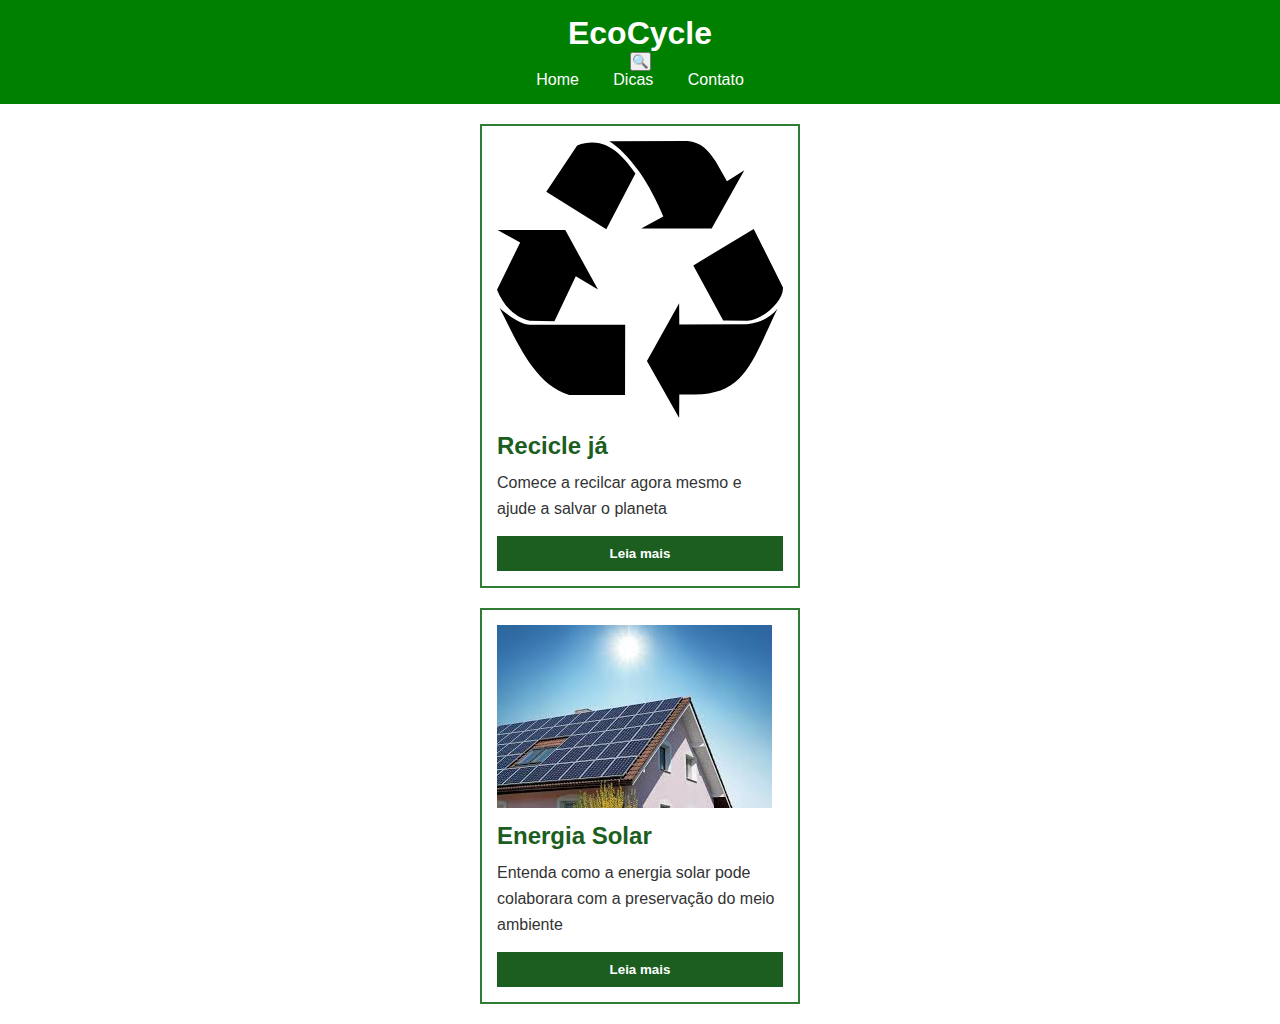
<file: Aula02 - Acessibilidade/index.html>
<!DOCTYPE html>
<html lang="pt-br">
<head>
    <meta charset="UTF-8">
    <link rel="stylesheet" href="./src/styles/style.css">
    <meta name="viewport" content="width=device-width, initial-scale=1.0">
    <title>EcoCycle</title>
</head>
<body>
    <header id="cabecalho-eco">
        <h1>EcoCycle</h1>
        <button class="btn-busca" aria-label="Pesquisar notícias">🔍</button>
        <nav>
            <a href="#" class="link-nav">Home</a>
            <a href="#" class="link-nav">Dicas</a>
            <a href="#" class="link-nav">Contato</a>
        </nav>
    </header>
    <main>
        <section class="lista-noticias">
            <article class="card-noticia">
                <img src="./src/images/Recycling_symbol.svg" alt="Símbolo da reciclagem em preto com fundo transparente">
                <h2>Recicle já</h2>
                <p>Comece a recilcar agora mesmo e ajude a salvar o planeta</p>
                <button class="btn-leitura" aria-label="Ler a notícia sobre reciclagem">Leia mais</button>
            </article>
            <article class="card-noticia">
                <img src="./src/images/energia-solar.jpg" alt="Imagem de uma casa com placas solares instaladas">
                <h2>Energia Solar</h2>
                <p>Entenda como a energia solar pode colaborara com a preservação do meio ambiente</p>
                <button class="btn-leitura" aria-label="Ler artigo sobre a energia solar">Leia mais</button>
            </article>
        </section>
    </main>
</body>
</html>
</file>
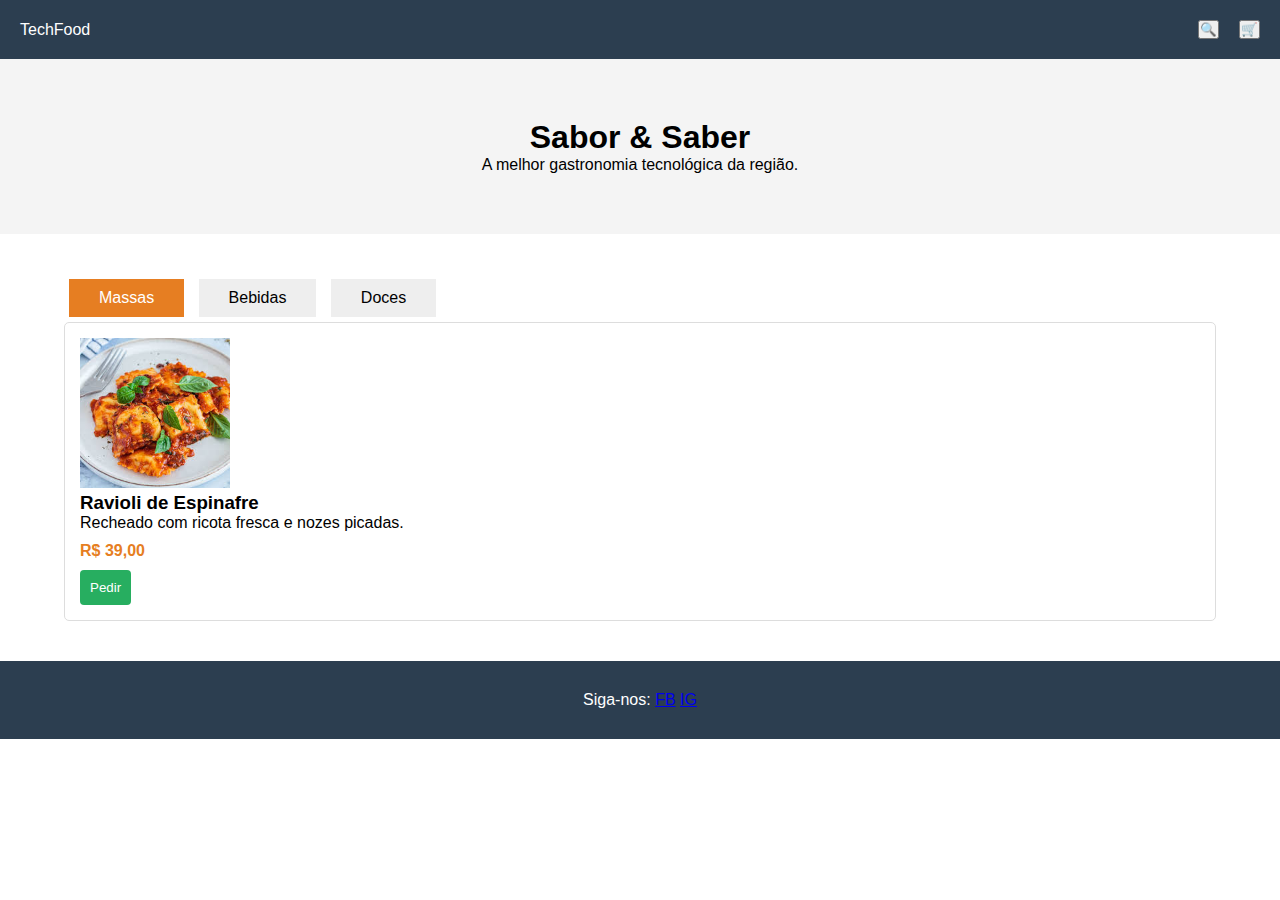
<file: Aula02 - TechFood/index.html>
<!DOCTYPE html>
<html lang="pt-br">
<head>
    <meta charset="UTF-8">
    <link rel="stylesheet" href="./src/css/style.css">
    <title>TechFood - Cardápio Digital</title>
</head>
<body>
    <header class="header">
        <div class="logo">TechFood</div>
        <button class="search-icon" aria-label="Abrir a barra de pesquisa">🔍</button>
        <button class="cart-icon" aria-label="Abrir o carrinho">🛒</button>
    </header>

    <main>
        <section class="banner-hero">
            <h1>Sabor & Saber</h1>
            <p>A melhor gastronomia tecnológica da região.</p>
        </section>

        <section class="menu-container">
            <nav class="abas-lista">
                <input type="radio" name="categoria" id="massa" checked>
                <label for="massa">Massas</label>
                <input type="radio" name="categoria" id="bebida">
                <label for="bebida">Bebidas</label>
                <input type="radio" name="categoria" id="doce">
                <label for="doce">Doces</label>
            </nav>
            <section class="aba-tela" id="tela-massas">
                <div class="grid-produtos">
                    <article class="card">
                        <img src="./src/images/lasanha.jpg">
                        <h3>Lasanha Tradicional</h3>
                        <p>Massa artesanal ao molho bolonhesa com 4 queijos.</p>
                        <span class="preco">R$ 45,90</span>
                        <button class="btn-pedir" onclick="alert('Adicionado')">Pedir</button>
                    </article>
            </section>
                    <article class="card">
                        <img src="./src/images/ravioli.jpg">
                        <h3>Ravioli de Espinafre</h3>
                        <p>Recheado com ricota fresca e nozes picadas.</p>
                        <span class="preco">R$ 39,00</span>
                        <button class="btn-pedir">Pedir</button>
                    </article>
                </div>
        </section>
    </main>

    <footer class="rodape">
        <p>Siga-nos: <a href="#">FB</a> <a href="#">IG</a></p>
    </footer>
</body>
</html>
</file>
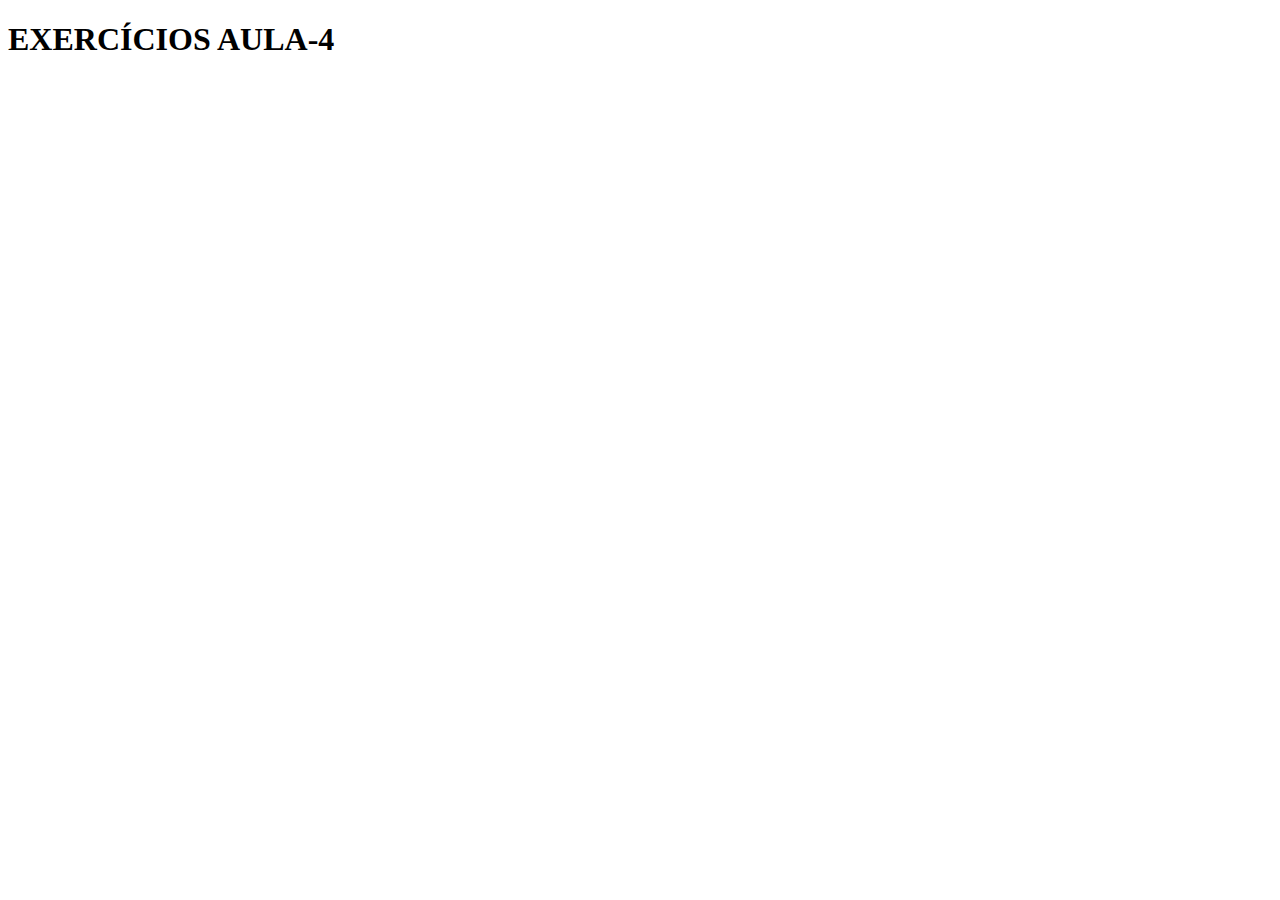
<file: EX_AULA4/index.html>
<!DOCTYPE html>
<html lang="pt-br">
<head>
    <meta charset="UTF-8">
    <meta name="viewport" content="width=device-width, initial-scale=1.0">
    <title>Aula 4</title>
</head>
<body>
    <h1>EXERCÍCIOS AULA-4</h1>
    <script src="./src/scripts/ex.js"></script>
</body>
</html>
</file>
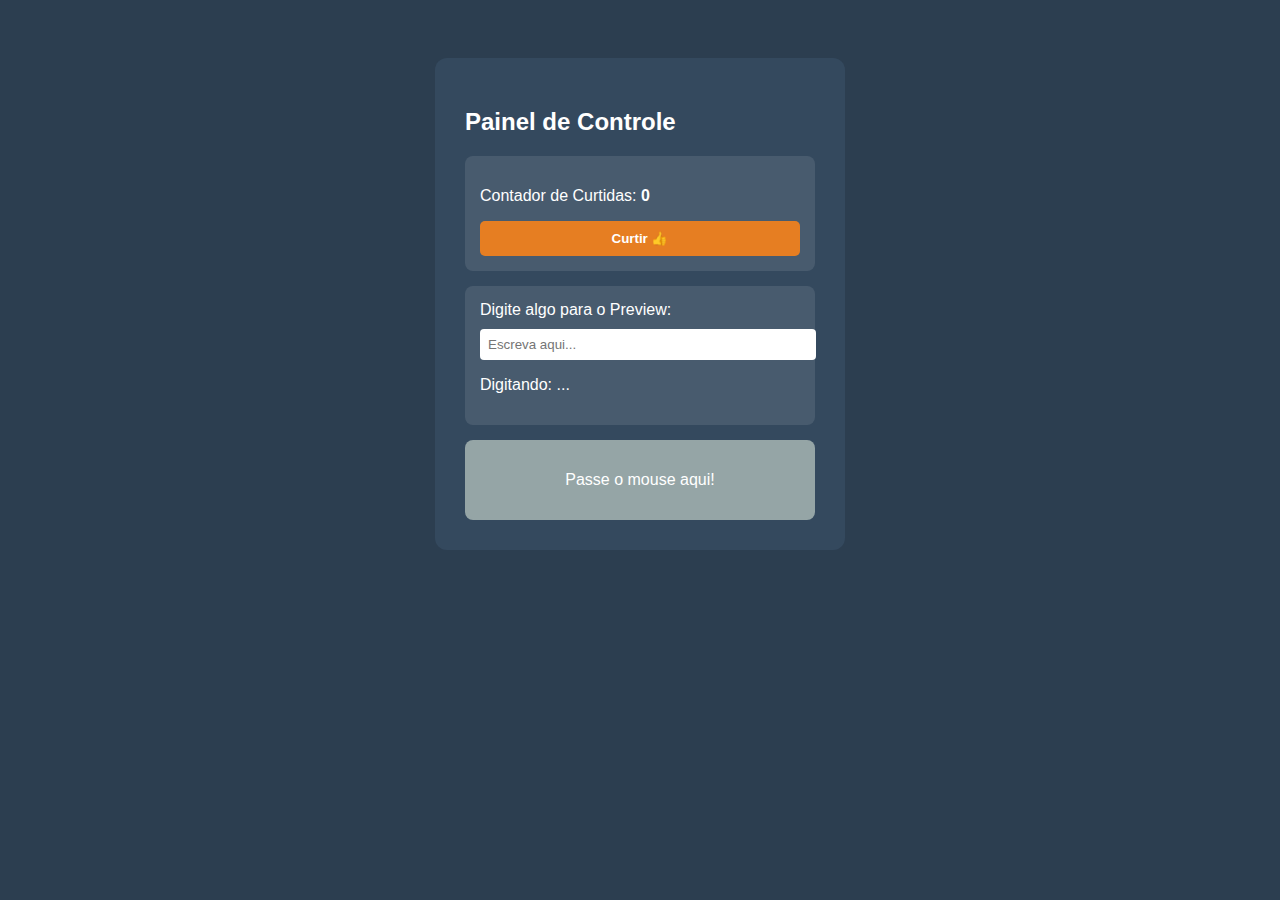
<file: EX_AULA6/index.html>
<!doctype html>
<html lang="pt-br">
  <head>
    <meta charset="UTF-8" />
    <link rel="stylesheet" href="./src/styles/style-aula06.css" />
    <title>Exercícios Aula 06 - Eventos DOM</title>
  </head>
  <body>
    <div class="dashboard">
      <h2>Painel de Controle</h2>

      <div class="card-acao">
        <p>Contador de Curtidas: <strong id="contador">0</strong></p>
        <button id="btn-curtir">Curtir 👍</button>
      </div>

      <div class="card-acao">
        <label>Digite algo para o Preview:</label>
        <input type="text" id="campo-texto" placeholder="Escreva aqui..." />
        <p id="preview-texto">Digitando: ...</p>
      </div>

      <div id="caixa-cor">Passe o mouse aqui!</div>
    </div>
    <script src="./src/scripts/index.js"></script>
  </body>
</html>
</file>
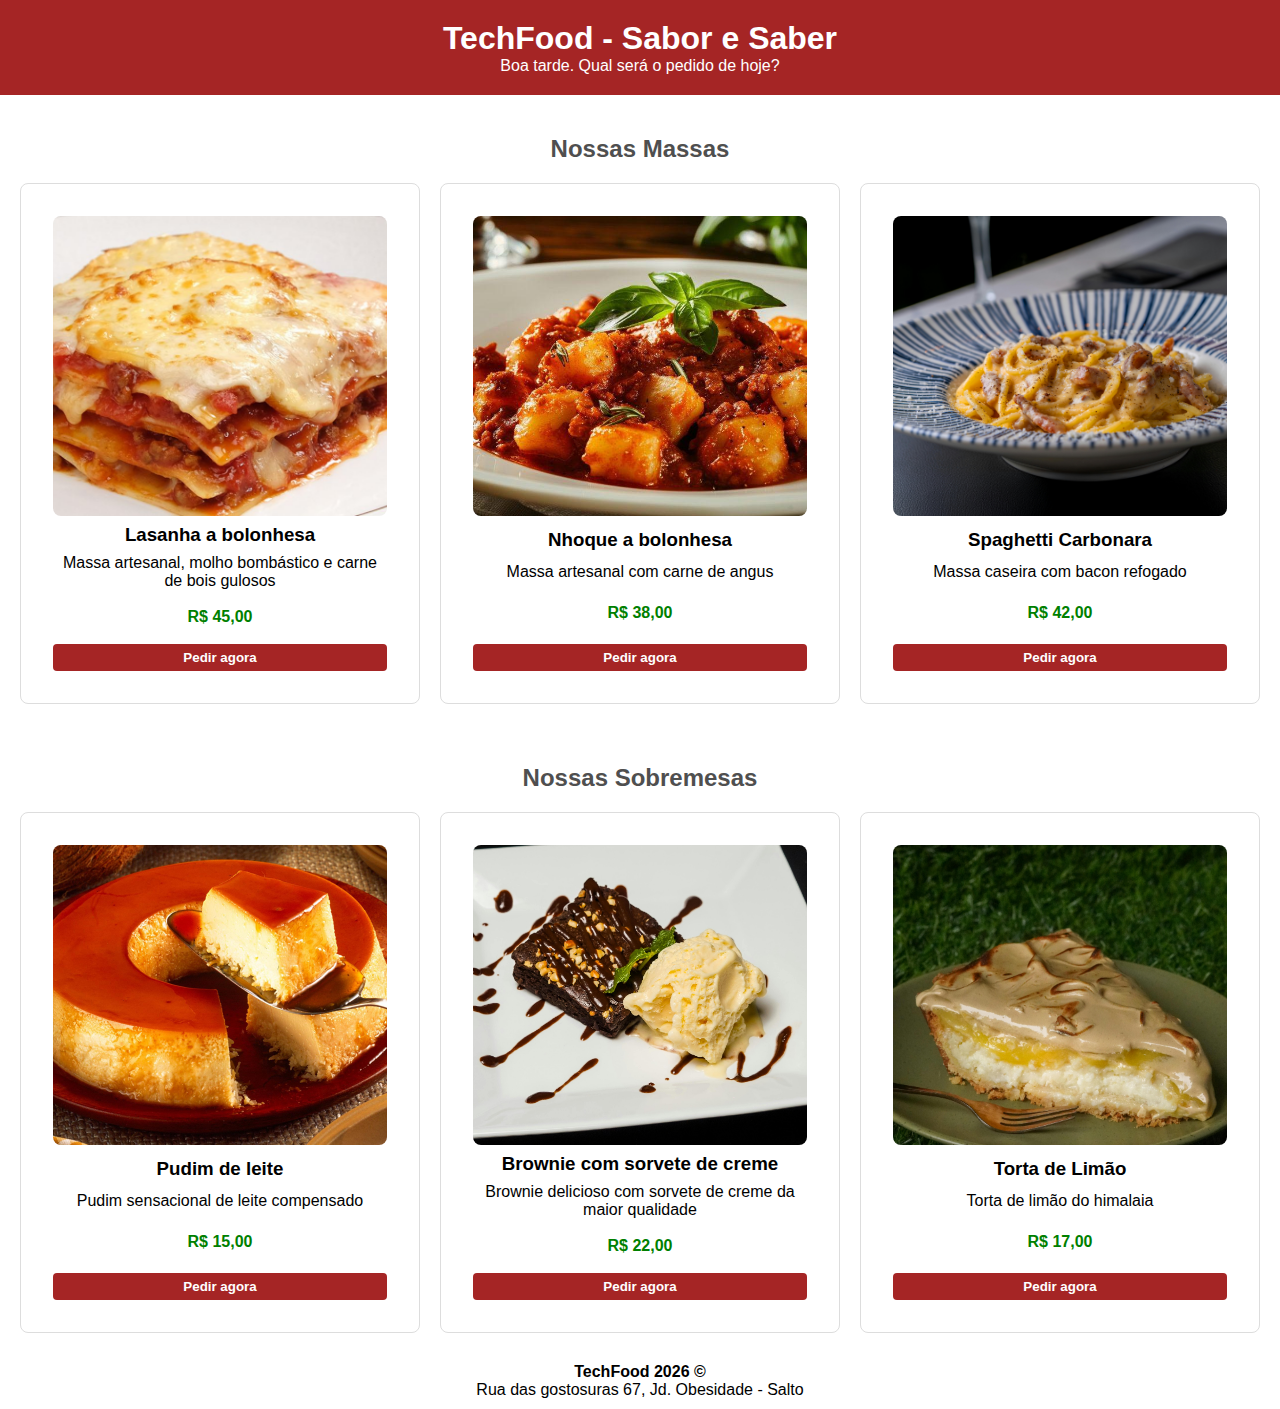
<file: Exemplo_TechFood/index.html>
<!doctype html>
<html lang="pt-br">
  <head>
    <meta charset="UTF-8" />
    <meta name="viewport" content="width=device-width, initial-scale=1.0" />
    <link rel="stylesheet" href="./src/styles/style.css" />
    <title>Exemplo TechFood</title>
  </head>
  <body>
    <header id="topo-loja">
      <h1>TechFood - Sabor e Saber</h1>
      <p id="boas-vindas"></p>
      <input type="checkbox" id="bt_menu" />
      <label for="bt_menu" id="label_menu">&#9776</label>

      <nav id="menu">
        <ul>
          <li><a href="#section-massas">Massas</a></li>
          <li><a href="#section-sobremesas">Sobremesas</a></li>
        </ul>
      </nav>
    </header>

    <main>


      <section id="section-massas">
        <h2 class="titulo-section">Nossas Massas</h2>

        <div class="vitrine-grid">
          <article class="card" id="card-lasanha">
            <img src="./src/images/lasanha.jpg" alt="lasanha a bolonhesa" />

            <h3>Lasanha a bolonhesa</h3>
            <p class="desc">
              Massa artesanal, molho bombástico e carne de bois gulosos
            </p>
            <span class="preco">R$ 45,00</span>
            <button class="bt_pedido">Pedir agora</button>
          </article>


          <article class="card" id="card-nhoque">
            <img src="./src/images/nhoque_bolonhesa.jpg" alt="nhoque a bolonhesa" />
            <h3>Nhoque a bolonhesa</h3>
            <p class="desc">
              Massa artesanal com carne de angus
            </p>
            <span class="preco">R$ 38,00</span>
            <button class="bt_pedido">Pedir agora</button>
          </article>


          <article class="card">
            <img src="./src/images/spagetti carbonara.jpg" alt="spaghetti carbonara" />
            <h3>Spaghetti Carbonara</h3>
            <p class="desc">
              Massa caseira com bacon refogado
            </p>
            <span class="preco">R$ 42,00</span>
            <button class="bt_pedido">Pedir agora</button>
          </article>
        </div>
      </section>

      <section id="section-sobremesas">
        <h2 class="titulo-section">Nossas Sobremesas</h2>

        <div class="vitrine-grid">
          <article class="card">
            <img src="./src/images/pudim.jpg" alt="Pudim de leite" />
            <h3>Pudim de leite</h3>
            <p class="desc">
              Pudim sensacional de leite compensado
            </p>
            <span class="preco">R$ 15,00</span>
            <button class="bt_pedido">Pedir agora</button>
          </article>


          <article class="card">
            <img src="./src/images/brownie.jpg" alt="brownie com sorvete de creme" />
            <h3>Brownie com sorvete de creme</h3>
            <p class="desc">
              Brownie delicioso com sorvete de creme da maior qualidade
            </p>
            <span class="preco">R$ 22,00</span>
            <button class="bt_pedido">Pedir agora</button>
          </article>


          <article class="card">
            <img src="./src/images/torta_limao.jpg" alt="torta de limão" />
            <h3>Torta de Limão</h3>
            <p class="desc">
              Torta de limão do himalaia
            </p>
            <span class="preco">R$ 17,00</span>
            <button class="bt_pedido">Pedir agora</button>
          </article>
        </div>
      </section>

    </main>
    <footer id="rodape">
        <div class="info-footer">
            <p><strong>TechFood 2026 &#169</strong></p>
            <p>Rua das gostosuras 67, Jd. Obesidade - Salto</p>
        </div>
    </footer>
    <script src="./src/scripts/techfood.js"></script>
  </body>
</html>
</file>
<file: Aula02 - Acessibilidade/src/styles/style.css>
*{
    margin:0;
    padding: 0;
    box-sizing: border-box;
    font-family: sans-serif;
}

#cabecalho-eco{
    background-color: green;
    color: white;
    padding: 15px;
    text-align: center;
}

.link-nav{
    color: white;
    text-decoration: none;
    margin: 10px;
    padding: 5px;
    border-radius: 4px;
}

.link-nav:focus, .btn-leitura:focus {
    outline: 4px solid #f1c40f; /* Amarelo vivo para alto contraste */
    outline-offset: 2px;
}

.card-noticia {
    width: 320px;
    border: 2px solid #2e7d32;
    padding: 15px;
    margin: 20px auto;
}

.card-noticia img {
    max-width: 100%;
    height: auto;
}

.card-noticia h2 { color: #1b5e20; margin: 10px 0; }

.card-noticia p {
    color: #333; /* Cinza escuro para melhor contraste */
    line-height: 1.6; /* Melhor para disléxicos e leitura cognitiva */
    margin-bottom: 15px;
}

.btn-leitura {
    background-color: #1b5e20;
    color: white;
    padding: 10px;
    border: none;
    cursor: pointer;
    width: 100%;
    font-weight: bold;
}
</file>
<file: Aula02 - TechFood/src/css/style.css>
/* CSS focado em Grid com estilização simples de LMC */
* {
  margin: 0;
  padding: 0;
  box-sizing: border-box;
  font-family: Arial, sans-serif;
}

/* ERRO: Escondendo o foco */
*:focus {
  outline: 4px solid yellow;
  outline-offset: 3px;
}

.header {
  display: grid;
  grid-template-columns: 1fr auto auto;
  gap: 20px;
  background-color: #2c3e50;
  color: white;
  padding: 20px;
  align-items: center;
}

.banner-hero {
  background-color: #f4f4f4;
  padding: 60px 20px;
  text-align: center;
}

.menu-container {
  padding: 40px 5%;
}

input[type="radio"] {
    position: absolute;
    opacity: 0;
}

label {
  padding: 10px 30px;
  background-color: #eee;
  margin: 5px;
  display: inline-block;
  cursor: pointer;
}

label:focus-visible{
    outline: 4px solid yellow;
}

input:checked + label {
  background-color: #e67e22;
  color: white;
}

/* Sistema de exibição das telas */
.aba-tela {
  display: none;
}
#massa:checked ~ #tela-massas {
  display: block;
}

/* GRID DE PRODUTOS */
.grid-produtos {
  display: grid;
  grid-template-columns: repeat(3, 1fr); /* 3 Colunas iguais */
  gap: 20px;
  margin-top: 30px;
}

.card {
  border: 1px solid #ddd;
  padding: 15px;
  border-radius: 5px;
}
.card img {
  max-width: 100%;
  height: 150px;
}

.preco {
  display: block;
  margin: 10px 0;
  color: #e67e22;
  font-weight: bold;
}

.btn-pedir {
  background-color: #27ae60;
  color: white;
  padding: 10px;
  cursor: pointer;
  border: none;
  border-radius: 4px;
}

.rodape {
  background-color: #2c3e50;
  color: white;
  padding: 30px;
  text-align: center;
}
</file>
<file: EX_AULA6/src/styles/style-aula06.css>
body {
  background: #2c3e50;
  color: white;
  font-family: sans-serif;
  display: flex;
  justify-content: center;
  padding: 50px;
}
.dashboard {
  background: #34495e;
  padding: 30px;
  border-radius: 12px;
  width: 350px;
}
.card-acao {
  background: rgba(255, 255, 255, 0.1);
  padding: 15px;
  border-radius: 8px;
  margin: 15px 0;
}
input {
  width: 100%;
  padding: 8px;
  margin-top: 10px;
  border-radius: 4px;
  border: none;
}
#btn-curtir {
  width: 100%;
  padding: 10px;
  background: #e67e22;
  border: none;
  color: white;
  cursor: pointer;
  border-radius: 5px;
  font-weight: bold;
}
#caixa-cor {
  height: 80px;
  background: #95a5a6;
  display: flex;
  align-items: center;
  justify-content: center;
  border-radius: 8px;
  cursor: crosshair;
}
</file>
<file: Exemplo_TechFood/src/styles/style.css>
*{
    margin: 0px;
    box-sizing: border-box;
    padding: 0px;
    font-family: Arial, Helvetica, sans-serif;
}

#topo-loja{
    background-color: #a52525;
    color: white;
    padding: 20px;
    text-align: center;
}

#bt_menu, #label_menu, #menu{
    display: none;
}

#menu ul{
    list-style: none;
}

#menu li{
    display: inline-block;
    margin: 6px 10px 0 10px;
}

#menu a{
    color: #a52525;
    text-decoration: none;
    font-weight: bold;
    background-color:#ffffff;
    padding: 3px;
    border-radius: 7px;
    cursor: pointer;
}

#menu a:hover{
    transition: 300ms;
    color: white;
    background-color: #ff3636;
    border: 1px solid white;
}


.titulo-section{
    text-align: center;
    margin-top: 40px;
    color: #4f4f4f;
}

.vitrine-grid{
    display: grid;
    grid-template-columns: repeat(3,1fr);
    gap: 20px;
    padding: 20px;
}

.card{
    border: 1px solid #ddd;
    padding: 2rem;
    border-radius: 8px;
    text-align: center;
    display: flex;
    gap: 8px;
    flex-direction: column;
    justify-content: space-between;
    transition: 0.3s
}

.card img{
    width: 100%;
    height: 300px;
    object-fit: cover;
    border-radius: 8px;
}

.preco{
    display: block;
    color: green;
    font-weight: bold;
    margin: 10px 0;
}

.bt_pedido{
    width: 100%;
    background-color: #a52525;
    color: white;
    border: none;
    font-weight: bold;
    padding: 6px;
    border-radius: 4px;
    transition: 0.3s
}

.bt_pedido:hover{
    color: #a52525;
    background-color: white;
    border: 1px solid #a52525;
}

@media only screen and (max-width: 480px){
    h1{
        font-size: 1.2rem;
    }
}

@media screen and (min-width: 601px) and (max-width:1024px) {
    .vitrine-grid{
        grid-template-columns: repeat(2,1fr);
    }
}

@media screen and (max-width:600px), (orientation:portrait) {
    #label_menu{
        display: block;
        font-size: 2.5rem;
        color: white;
        cursor: pointer;
        margin-top: 10px;
    }

    #bt_menu:checked + #label_menu + #menu{
    display: block;
    padding: 10px 0;
    }

    .vitrine-grid{
    grid-template-columns: 1fr;
    }

    .desc{
        display: none;
    }

    #menu li{
        display: block;
        margin: 15px;
        border-bottom: 1px solid #a52525;
        padding-bottom: 10px;
    }
}

@media not screen {
    #menu, .bt_pedido, #label_menu, #bt_menu{
        display: none;
    }
}

.em-promocao{
    border: 3px solid #326c39;
    background-color: #fcf3cf;
    transform: scale(1.05); /* Dá um leve zoom no card */
    box-shadow: 0px 10px 20px rgba(0,0,0,0.1);
}

#rodape{
    text-align: center;
    padding: 10px;
}
</file>
